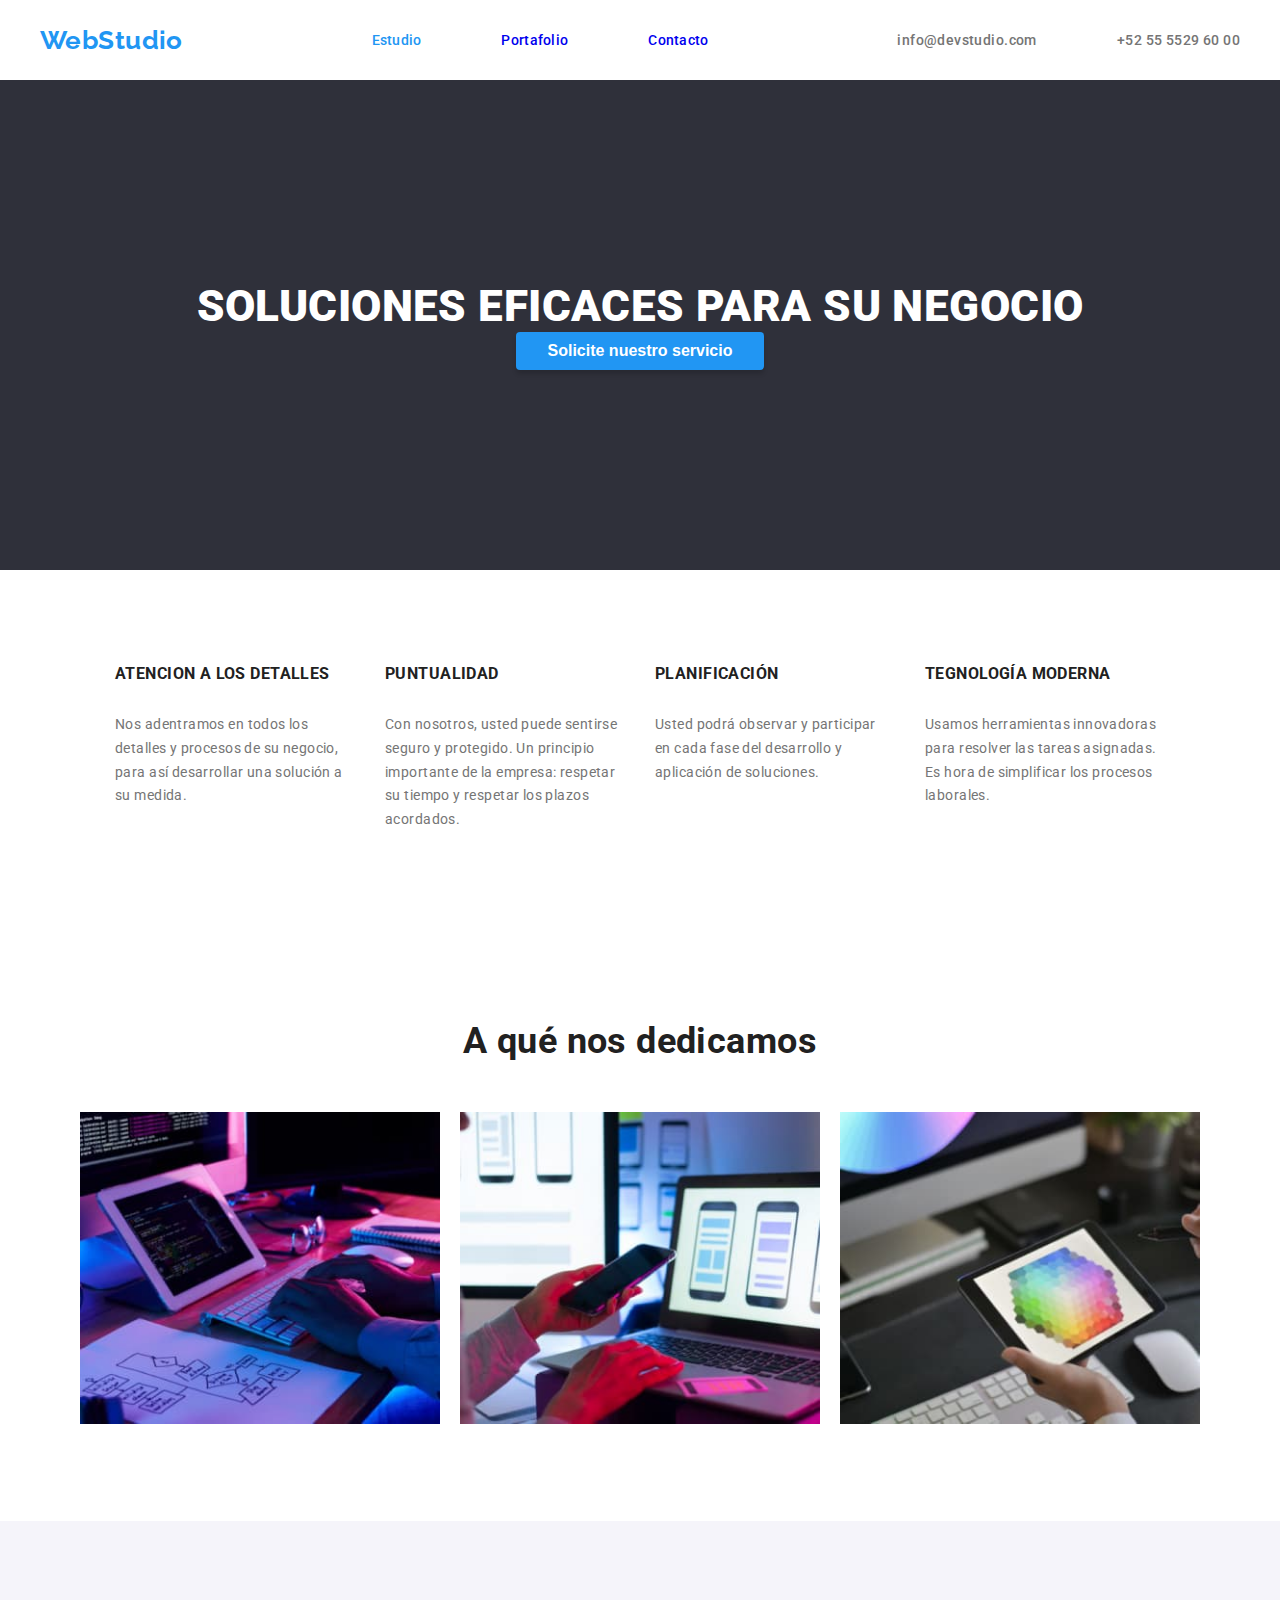
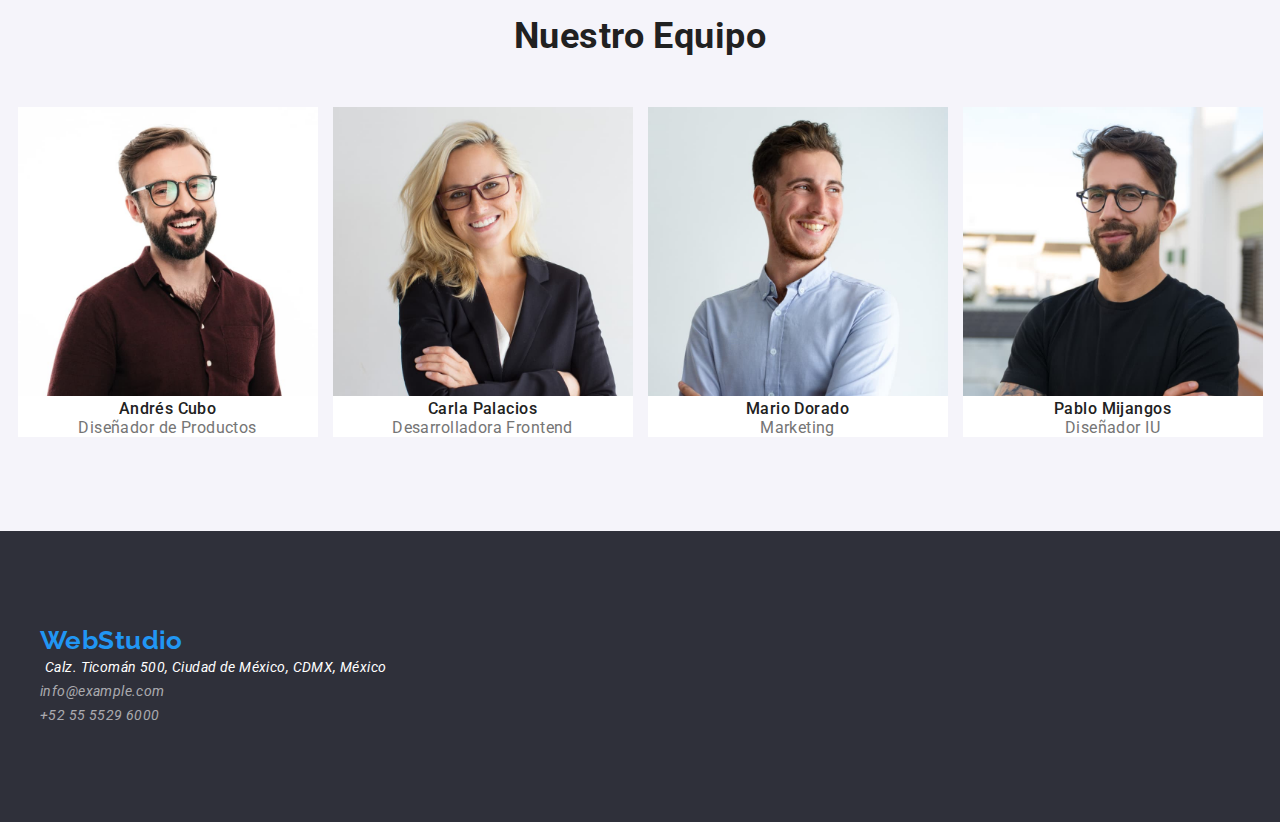
<file: index.html>
<!DOCTYPE html>
<html lang="es">
  <head>
    <meta charset="utf-8" />
    <meta http-equiv="X-UA-COMPATIBLE" content="IE=edge" />
    <meta name="viewport" content="width=device-width, initial-scale=1.0" />
    
    <!-- hay que especificar el la etiqueta (<link href="https://fonts.googleapis.com/css2?family=Raleway&family=Roboto:wght@400;500;700;900&display=swap"
    rel="stylesheet">) con Google Fonts  -->
    <link rel="preconnect" href="https://fonts.googleapis.com">
    <link rel="preconnect" href="https://fonts.gstatic.com" crossorigin>
    <link href="https://fonts.googleapis.com/css2?family=Raleway:wght@700&family=Roboto:wght@400;500;700;900&display=swap" rel="stylesheet">
    <link rel="stylesheet" href="css/style.css"> 
    <title>WebStudio</title>
  </head>
  
  <body>
    <header>
      <a class="logo" href="#">WebStudio</a>
      <nav>
        <ul class="nav-menu list">
          <li><a class="headers current"  href="./index.html">Estudio</a></li>
          <li><a class="headers" href="./portfolio.html">Portafolio</a></li>
          <li><a class="headers" href="./index.html">Contacto</a></li>
        </ul>
      </nav>
      <ul class="menu-contact list">
        <li><a class="link" href="#">info@devstudio.com</a></li>
        <li><a class="link" href="#">+52 55 5529 60 00</a></li>
      </ul>
    </header>
    <main>
      <section class="heroes">
        <h1 class="heroes-title">SOLUCIONES EFICACES PARA SU NEGOCIO</h1>
        <button class="heroes-button" type="button">Solicite nuestro servicio</button>
      </section>

      <section class="section features">
        <h2 hidden>Nuestras Ventajas</h2>
        <ul class="features-list list">
          <li>
            <h3 class="features-title">ATENCION A LOS DETALLES</h3>
            <p class="features-parrafo">
              Nos adentramos en todos los detalles y procesos de su negocio,
              para así desarrollar una solución a su medida.
            </p>
          </li>

          <li>
            <h3 class="features-title">PUNTUALIDAD</h3>
            <p class="features-parrafo">
              Con nosotros, usted puede sentirse seguro y protegido. Un
              principio importante de la empresa: respetar su tiempo y respetar
              los plazos acordados.
            </p>
          </li>

          <li>
            <h3 class="features-title">PLANIFICACIÓN</h3>
            <p class="features-parrafo">
              Usted podrá observar y participar en cada fase del desarrollo y
              aplicación de soluciones.
            </p>
          </li>

          <li>
            <h3 class="features-title">TEGNOLOGÍA MODERNA</h3>
            <p class="features-parrafo">
              Usamos herramientas innovadoras para resolver las tareas
              asignadas. Es hora de simplificar los procesos laborales.
            </p>
          </li>
        </ul>
      </section>
      <section class="section album">
        <h2 class="album-title">A qué nos dedicamos</h2>
        <ul class="album-list list">
          <li>
            <img src="images/1.1.jpg" width="300" alt="codificando" />
          </li>
          <li>
            <img src="images/1.2.jpg" width="300" alt="diseño pantalla" />
          </li>
          <li>
            <img src="images/1.3.jpg" width="300" alt="campo colores" />
          </li>
        </ul>
      </section>


      <section class="section cards">
        <h2 class="card-section">Nuestro Equipo</h2>
        <ul class="card-list list">
          <li>
            <img src="images/2.1.jpg" width="250" alt="foto persona 1" />
            <h3 class="card-title">Andrés Cubo</h3>
            <p class="card-description">Diseñador de Productos</p>
          </li>

          <li>
            <img src="images/2.2.jpg" width="250" alt="foto persona 2" />
            <h3 class="card-title">Carla Palacios</h3>
            <p class="card-description">Desarrolladora Frontend</p>
          </li>

          <li>
            <img src="images/2.3.jpg" width="250" alt="foto persona 3" />
            <h3 class="card-title">Mario Dorado</h3>
            <p class="card-description">Marketing</p>
          </li>

          <li>
            <img src="images/2.4.jpg" width="250" alt="foto persona 4" />
            <h3 class="card-title">Pablo Mijangos</h3>
            <p class="card-description">Diseñador IU</p>
          </li>
        </ul>
      </section>
    </main>

    <footer class="footbar">
      <a class="logo" href="#">WebStudio</a>
      <address>
        <ul class="footbar-list list">
          <li>
            <a class="footbar-contact" href="#">Calz. Ticomán 500, Ciudad de México, CDMX, México</a>
          </li>
          <li><a class="footbar-info" href="#">info@example.com</a></li>
          <li><a class="footbar-info" href="#">+52 55 5529 6000</a></li>
        </ul>
      </address>
    </footer>
  </body>
</html>
</file>
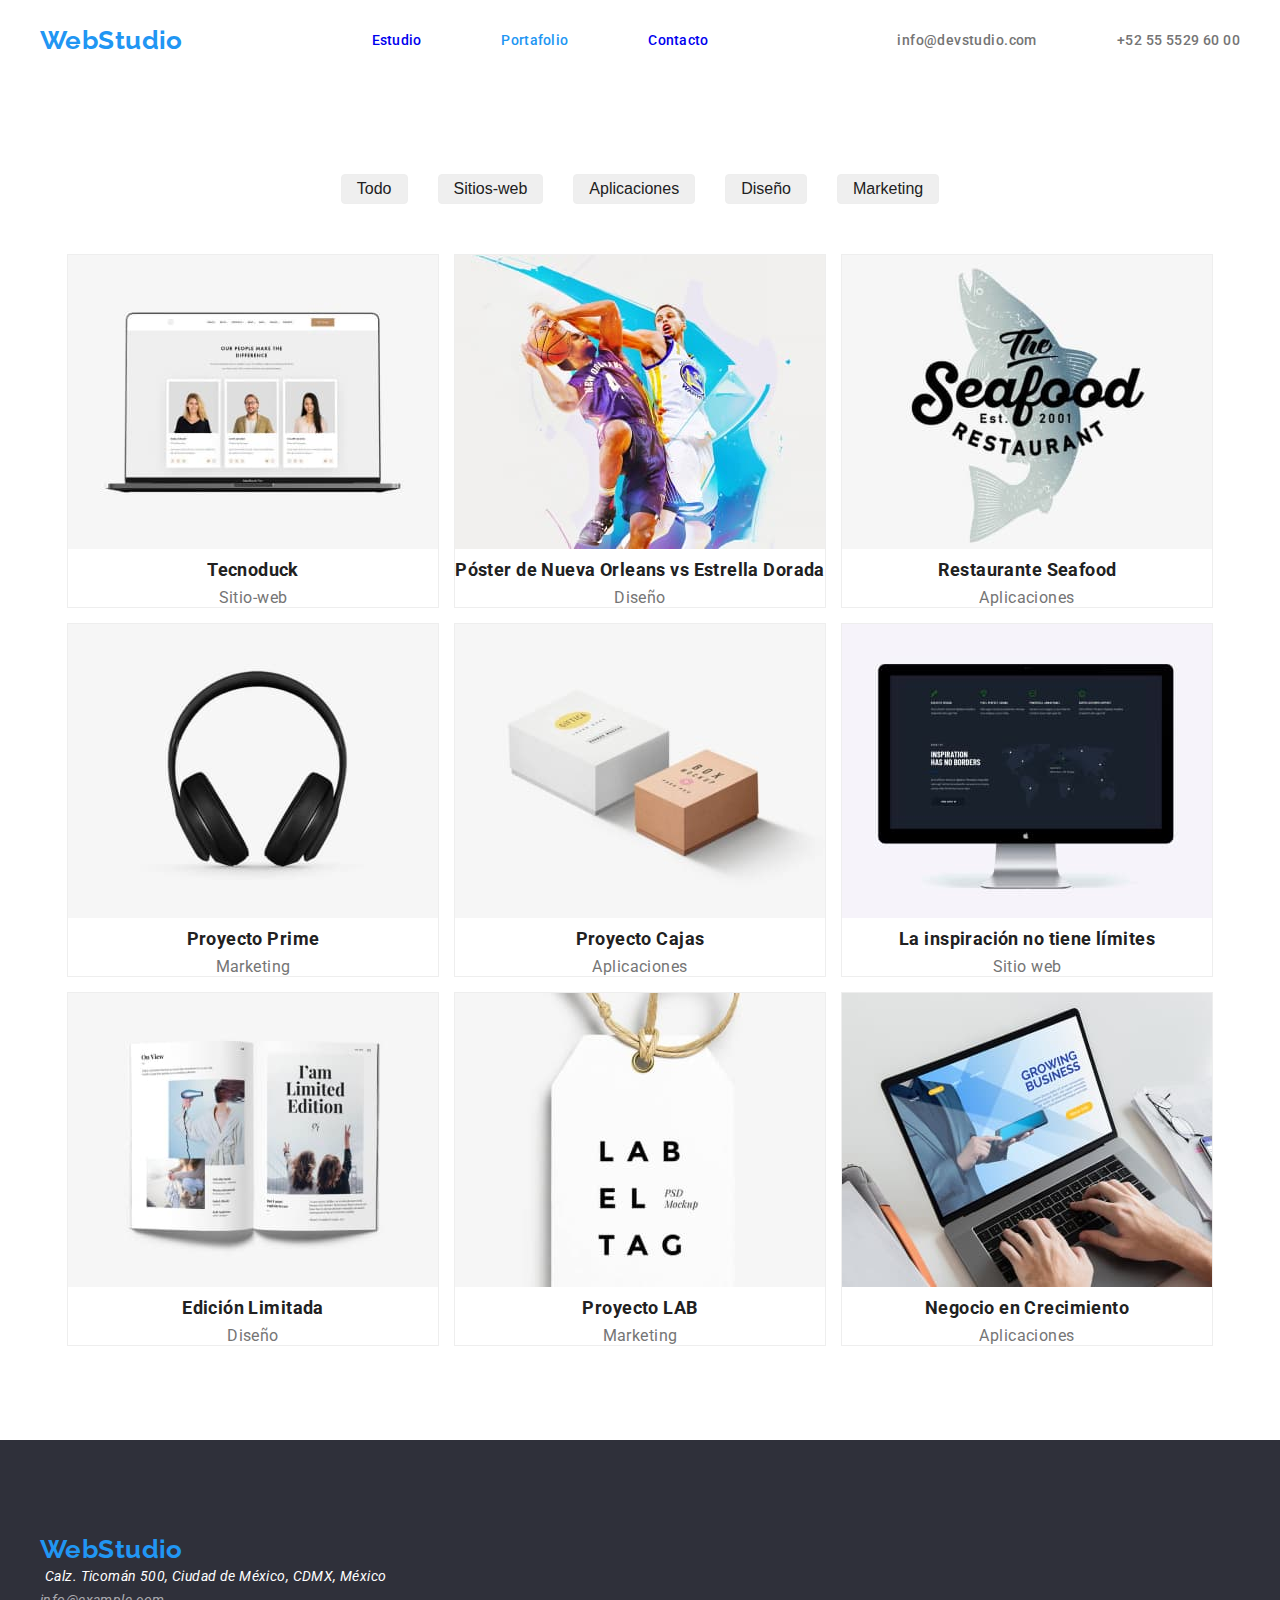
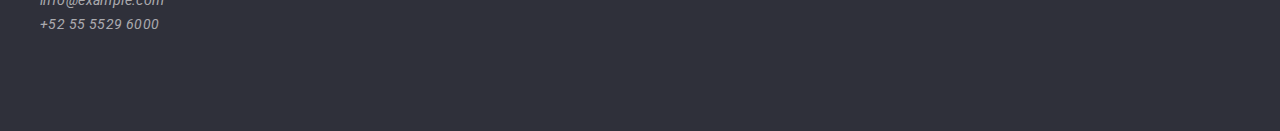
<file: portfolio.html>
<!DOCTYPE html>
<html lang="es">
 <head>
    <meta charset="UTF-8" />
    <meta http-equiv="X-UA-Compatible" content="IE=edge" />
    <!--preguntar porq se especifico en name y content eso ??? y porq no se especifico cualquier cosa-->
    <meta name="viewport" content="width=device-width, initial-scale=1.0" />

    <!-- hay que especificar el la etiqueta (<link href="https://fonts.googleapis.com/css2?family=Raleway&family=Roboto:wght@400;500;700;900&display=swap"
    rel="stylesheet">) con Google Fonts  -->
    <link rel="preconnect" href="https://fonts.googleapis.com" />
    <link rel="preconnect" href="https://fonts.gstatic.com" crossorigin />
    <link
      href="https://fonts.googleapis.com/css2?family=Raleway:wght@700&family=Roboto:wght@400;500;700;900&display=swap"
      rel="stylesheet"
    />
    <link rel="stylesheet" href="css/style.css" />
    <title>WebStudio</title>
  </head>

  <body>
    <header>
      <a class="logo" href="./index.html">WebStudio</a>
      <nav>
        <ul class="nav-menu list">
          <li><a class="headers" href="./index.html">Estudio</a></li>
          <li><a class="headers current" href="./portfolio.html">Portafolio</a></li>
          <li><a class="headers" href="./index.html">Contacto</a></li>
        </ul>
      </nav>
      <ul class="menu-contact list">
        <li><a class="link" href="#">info@devstudio.com</a></li>
        <li><a class="link" href="#">+52 55 5529 60 00</a></li>
      </ul>
    </header>
    <main>

      <section class="section portafolio">
        <div class="container">
        <ul class="portfolio-list list">

          <li><button class="button current" type="button">Todo</button></li>
          <li><button class="button" type="button">Sitios-web</button></li>
          <li><button class="button" type="button">Aplicaciones</button></li>
          <li><button class="button" type="button">Diseño</button></li>
          <li><button class="button" type="button">Marketing</button></li>
        </ul>


        <ul class="porfafolio-cards list">

          <li class="border">
            <img src="images/3.1.jpg" width="370" alt="computador" />
            <h3 class="portafolio-title">Tecnoduck</h3>
            <p class="portafolio-description">Sitio-web</p>
          </li>
          <li class="border">
            <img src="images/3.2.jpg" width="370" alt="jugador" />
            <h3 class="portafolio-title">Póster de Nueva Orleans vs Estrella Dorada</h3>
            <p class="portafolio-description">Diseño</p>
          </li>
          <li class="border">
            <img src="images/3.3.jpg" width="370" alt="logo" />
            <h3 class="portafolio-title">Restaurante Seafood</h3>
            <p class="portafolio-description">Aplicaciones</p>
          </li>
          <li class="border">
            <img src="images/3.4.jpg" width="370" alt="audifono" />
            <h3 class="portafolio-title">Proyecto Prime</h3>
            <p class="portafolio-description">Marketing</p>
          </li>
          <li class="border">
            <img src="images/3.5.jpg" width="370" alt="box" />
            <h3 class="portafolio-title">Proyecto Cajas</h3>
            <p class="portafolio-description">Aplicaciones</p>
          </li>
          <li class="border">
            <img src="images/3.6.jpg" width="370" alt="pantalla" />
            <h3 class="portafolio-title">La inspiración no tiene límites</h3>
            <p class="portafolio-description">Sitio web</p>
          </li>
          <li class="border">
            <img src="images/3.7.jpg" width="370" alt="libro" />
            <h3 class="portafolio-title">Edición Limitada</h3>
            <p class="portafolio-description">Diseño</p>
          </li>
          <li class="border">
            <img src="images/3.8.jpg" width="370" alt="etiqueta" />
            <h3 class="portafolio-title">Proyecto LAB</h3>
            <p class="portafolio-description">Marketing</p>
          </li>
          <li class="border">
            <img src="images/3.9.jpg" width="370" alt="portatil" />
            <h3 class="portafolio-title">Negocio en Crecimiento</h3>
            <p class="portafolio-description">Aplicaciones</p>
          </li>
        </ul>
      </div>
      </section>
    </main>
    <footer class="footbar">
        <a class="logo" href="#">WebStudio</a>
        <address>
          <ul class="footbar-list list">
            <li>
              <a class="footbar-contact" href="#">Calz. Ticomán 500, Ciudad de México, CDMX, México</a>
            </li>
            <li><a class="footbar-info" href="#">info@example.com</a></li>
            <li><a class="footbar-info" href="#">+52 55 5529 6000</a></li>
          </ul>
        </address>
      </footer>
  </body>
</html>
</file>
<file: css/style.css>
*{margin: 0;
padding: 0;
box-sizing: border-box;
}

/* El resto del código */

:root{
    --accent-color: #2196F3;
    --primary-black-color: #212121;
    --logo-black: #000000;
    --primary-gray-color:  #757575;
    --primary-white-color:  #FFFFFF;
    --background-color-dark: #2F303A;
    --background-color-white: #F5F4FA;
    --text-white-opacity: #ffffff99;
    --container-padding: calc((100% - 1200px) / 2);
}

h1,
h2,
h3,
h4,
h5,
p{
    margin-top: 0;
}

body{
    font-family: 'Roboto', 'Arial', sans-serif;
    letter-spacing: 0.03em;
    font-size: 14px;
    background-color: var(--primary-white-color);
    color: var(--primary-gray-color);
}
.container{
    width: 1200px;
    padding-left: 15px;
    padding-right: 15px;
    margin-left: 15px;
    margin-right: 15px;
}

.logo{
    font-weight: 700;
    font-size: 26px;
    color: var(--accent-color);
    text-decoration: none;
    font-family: 'Raleway';
    line-height: 1.19;
}

.list{
    list-style: none;
    padding-left: 0;
    margin: 0;
}

.section{
    padding: 94px 0;
}
.nav-menu {
    list-style: none;
}
.nav-menu .headers:hover,
.nav-menu .headers:focus,
.nav-menu .headers .current:hover,
.menu-contact .link:hover,
.menu-contact .link:focus 
{
    color: var(--accent-color);
}
.nav-menu .current {
    list-style: none
    font-weight: 500;
    color:  var(--accent-color);
}
header{
    display: flex;
    align-items: center;
    justify-content: space-between;

    height: 80px;
    padding: 0 var(--container-padding);
}
header nav{
    display: flex;
    align-items: center;
    gap: 100px;
}
header nav .nav-menu{
    display: flex;
    align-items: center;
    gap: 80px;
}
header .menu-contact{
    display: flex;
    align-items: center;
    gap: 80px;
}
.headers {
    font-weight: 500;
    text-decoration: none;
    line-height: 1.14;
    letter-spacing: 0.02em;
}
.menu-contact{
    list-style: none;
}
.link{
    font-weight: 500;
    color: var(--primary-gray-color);
    text-decoration: none;
}
.heroes {
    background-color: var(--background-color-dark);
    padding: 200px var(--container-padding);
    text-align: center;
}
.heroes-title{
    font-weight: 900;
    font-size: 44px;
    text-transform: uppercase;
    color: var(--primary-white-color);
}
.heroes-button{
    font-weight: 700;
    font-size: 16px;
    color: var(--primary-white-color);
    background-color: var(--accent-color);
    text-decoration: none;
    box-shadow: 0px 4px 4px rgba(0, 0, 0, 0.15);
    border-radius: 4px;
    border: 1px solid var(--accent-color)
    margin: 20px auto;
    padding: 10px 32px;
}
.features{
    display: flex;
    align-items: center;
    flex-direction: column;
    justify-content: center;
}
.features-list{
    list-style: none;
    display: flex;
    justify-content: space-evenly;
    flex-wrap: wrap; 
    gap: 30px;   
}
.features-list li{
    width: 240px;
}
.features-title{
    font-weight: 700;
    text-transform: uppercase;
    color:var(--primary-black-color);
}
.features-parrafo{
    font-weight: 400;
    line-height: 1.7;
    color: var(--primary-gray-color);
    margin-top: 30px;
}
.album{
    display: flex;
    align-items: center;
    flex-direction: column;
    justify-content: center;
}
.album-title{
    font-weight: 700;
    font-size: 36px;
    text-align: center;
    color:var(--primary-black-color);
    margin-bottom: 50px;
}
.album-list{
    list-style: none;
    display: flex;
    justify-content: space-between;
    flex-wrap: wrap;
    gap: 20px;
}
.album .album-list li{
    width: 360px;
}
.cards{
    background-color: var(--background-color-white);
    display: flex;
    align-items: center;
    flex-direction: column;
    justify-content: center;
}
.card-section{
    font-weight: 700;
    font-size: 36px;
    text-align: center;
    color: var(--primary-black-color);
    margin-bottom: 50px;
}

/* ......................ajuste*/

.card-list{
    list-style: none;
    display: flex;
    justify-content: space-between;
    gap: 15px;
}
.cards .card-list li{
    width: 300px;
    background-color: var(--primary-white-color);
}

/* ......................ajuste*/
img{
    width: 100%;
}

.card-title{
    font-weight: 500;
    font-size: 16px;
    color: var(--primary-black-color);
    line-height: 1.19;
    text-align: center;
}
.card-description{
    font-weight: 400;
    font-size: 16px;
    color: var(--primary-gray-color);
    text-align: center;
}
.footbar{
    background-color: var(--background-color-dark);
    padding: 94px var(--container-padding);
}
.footbar-list{
    list-style: none;
}
.footbar-contact{
    font-weight: 400;
    color: var(--primary-white-color);
    text-decoration: none;
    line-height: 1.71;
    margin-left: 5px;
}
.footbar-info{
    font-weight: 400;
    color: var(--text-white-opacity);
    text-decoration: none;
    line-height: 1.71;
    padding: 5px 0;
}

    /* ........................portafolio*/
    .portafolio{
        display:flex;
        align-items: center;
        justify-content: center;
        flex-direction: column;
    }
    .portafolio .menu{
        list-style: none;
        display: flex;
        align-items: center;
        justify-content: center;
        gap: 15px;
        margin-bottom: 50px;
    }

.portafolio-list .current{
    font-weight: 700;
    font-size: 16px;
    color:var(--primary-white-color);
    background-color:  var(--accent-color);
    text-decoration: none;
}
.button{
    font-weight: 500;
    font-size: 16px;
    color: var(--primary-black-color);
    padding: 5px 15px;
    border: 1px solid #EEEEEE;
    border-radius: 4px;
    }

.portafolio{
    display: flex;
    justify-content: center;
    align-items: center;
    flex-direction: column;
}

/* -------------borde de carta    */
.border{
    border: 1px solid #EEEEEE;
}

.portafolio .portfolio-list{
    display: flex;
    align-items: center;
    justify-content: center;
    gap: 30px;
    margin-bottom: 50px;
    list-style: none;
}
.portafolio .porfafolio-cards{
    display: flex;
    flex-wrap: wrap;
    gap: 15px;
    list-style: none;
    justify-content: center;
}
.portafolio .portafolio-title{
    font-weight: 700;
    font-size: 18px;
    color: var(--primary-black-color);
    line-height: 2.0;
    text-align: center;
}
.portafolio-description{
    font-weight: 400;
    font-size: 16px;
    color:  var(--primary-gray-color);
    text-align: center;
}
.footbar-list .footbar-contact:hover,
.footbar-list .footbar-contact:focus,
.footbar-list .footbar-info:hover,
.footbar-list .footbar-info:focus
{
    color: var(--accent-color);
}
</file>
